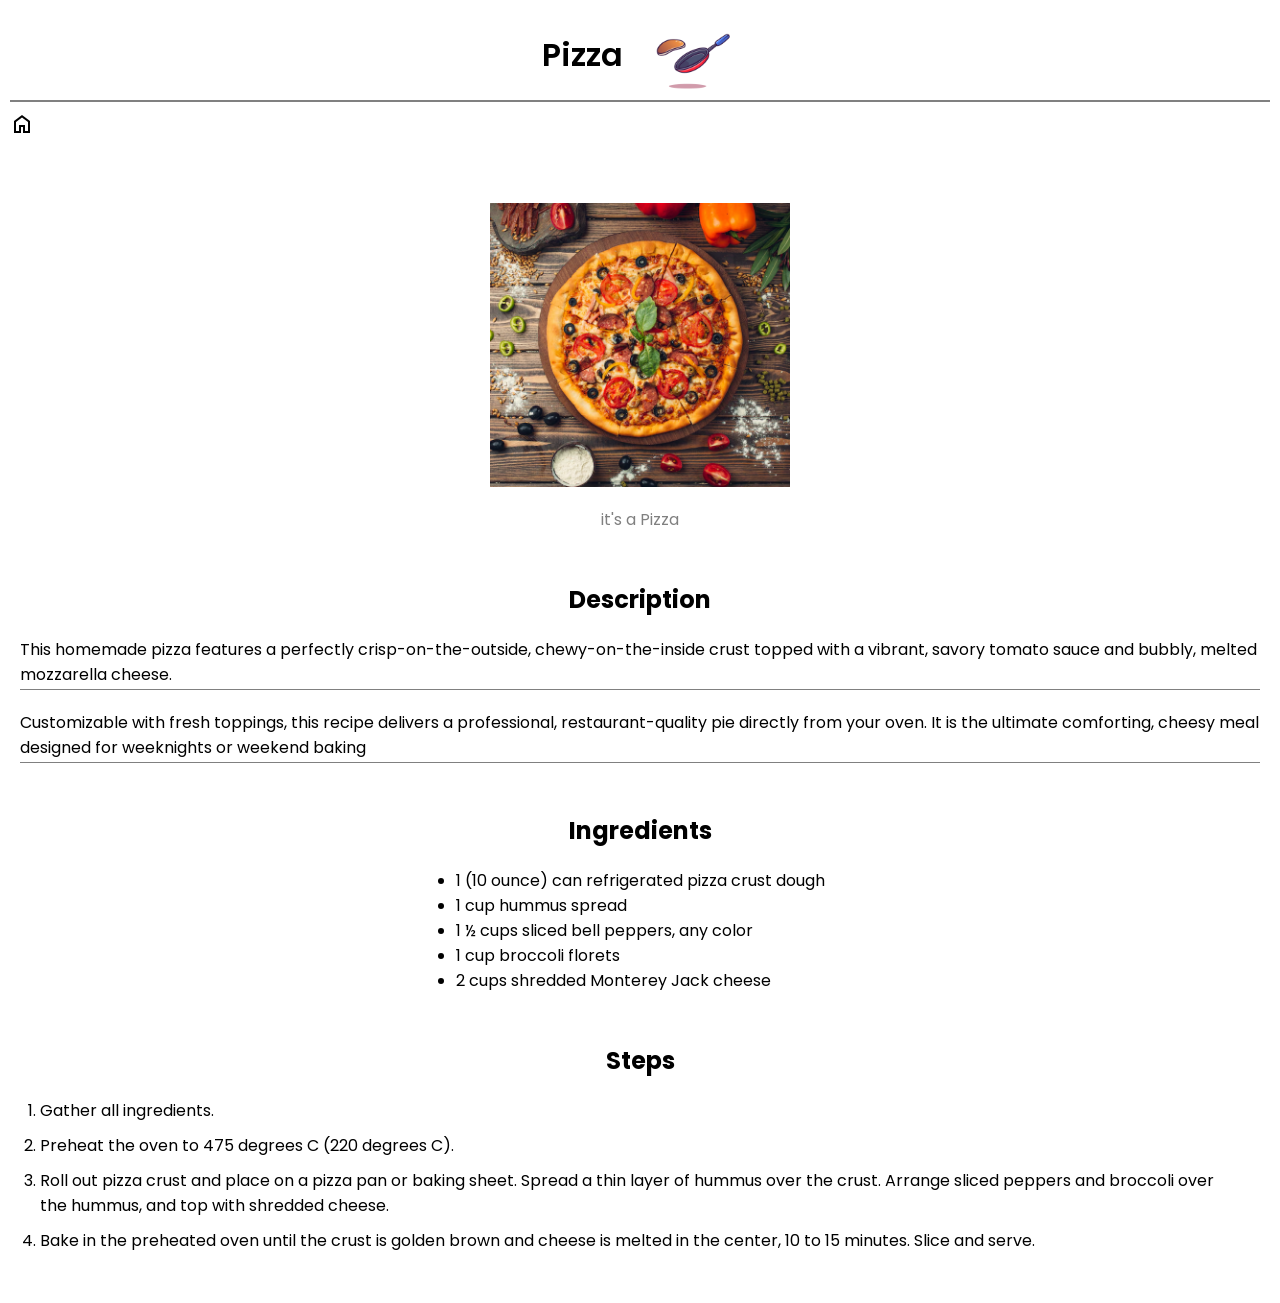
<file: recipes/pizza.html>
<!DOCTYPE html>
<html lang="en">
<head>
    <meta charset="UTF-8">
    <meta name="viewport" content="width=device-width, initial-scale=1.0">
    <title>Pizza | Odin Recipes</title>
    <link rel="stylesheet" href="../css/style.css">
</head>
<body>
    <header class="flex">
        <div class="itemcontainer">
            <h1 class="top-heading">Pizza</h1>
            <img height="90"
                src="../images/pancake-floating-with-pan-cartoon-vector-icon-illustration-food-object-icon-concept-isolated-premium-vector-flat-cartoon-style.png"
                alt="a pan with red base and blue grip tosing a pancake in air">
        </div>
        <div class="Home">
            <a href="../index.html"><svg xmlns="http://www.w3.org/2000/svg" height="24px" viewBox="0 -960 960 960" width="24px" fill="#00000"><path d="M240-200h120v-240h240v240h120v-360L480-740 240-560v360Zm-80 80v-480l320-240 320 240v480H520v-240h-80v240H160Zm320-350Z"/></svg></a>
        </div>
    </header>
    <main>
        <section class="dish-img mb flex-dishes">
            <img src="../images/pizza-pizza-filled-with-tomatoes-salami-olives_140725-1200.avif" alt="a 8 slice pizza with lots of toppings on top. on a wooden plate. with vegetables around it.">
            <p>it's a Pizza</p>
        </section>
        <section class="Description mb flex-dishes">
            <h2>Description</h2>
            <div class="descinpara">
                <p>This homemade pizza features a perfectly crisp-on-the-outside, chewy-on-the-inside crust topped with a vibrant, savory tomato sauce and bubbly, melted mozzarella cheese.</p>
                <p>Customizable with fresh toppings, this recipe delivers a professional, restaurant-quality pie directly from your oven. It is the ultimate comforting, cheesy meal designed for weeknights or weekend baking</p>
            </div>
        </section>
        <section class="mb flex-dishes">
            <h2>Ingredients</h2>
            <ul class="descinpara int">
                <li>1 (10 ounce) can refrigerated pizza crust dough</li>
                <li>1 cup hummus spread</li>
                <li>1 ½ cups sliced bell peppers, any color</li>
                <li>1 cup broccoli florets</li>
                <li>2 cups shredded Monterey Jack cheese</li>
            </ul>
        </section>
        <section class="mb flex-dishes">
            <h2>Steps</h2>
            <ol class="steps descinpara">
                <li>Gather all ingredients.</li>
                <li>Preheat the oven to 475 degrees C (220 degrees C).</li>
                <li>Roll out pizza crust and place on a pizza pan or baking sheet. Spread a thin layer of hummus over the crust. Arrange sliced peppers and broccoli over the hummus, and top with shredded cheese.</li>
                <li>Bake in the preheated oven until the crust is golden brown and cheese is melted in the center, 10 to 15 minutes. Slice and serve.</li>
            </ol>
        </section>
    </main>
</body>
</html>
</file>
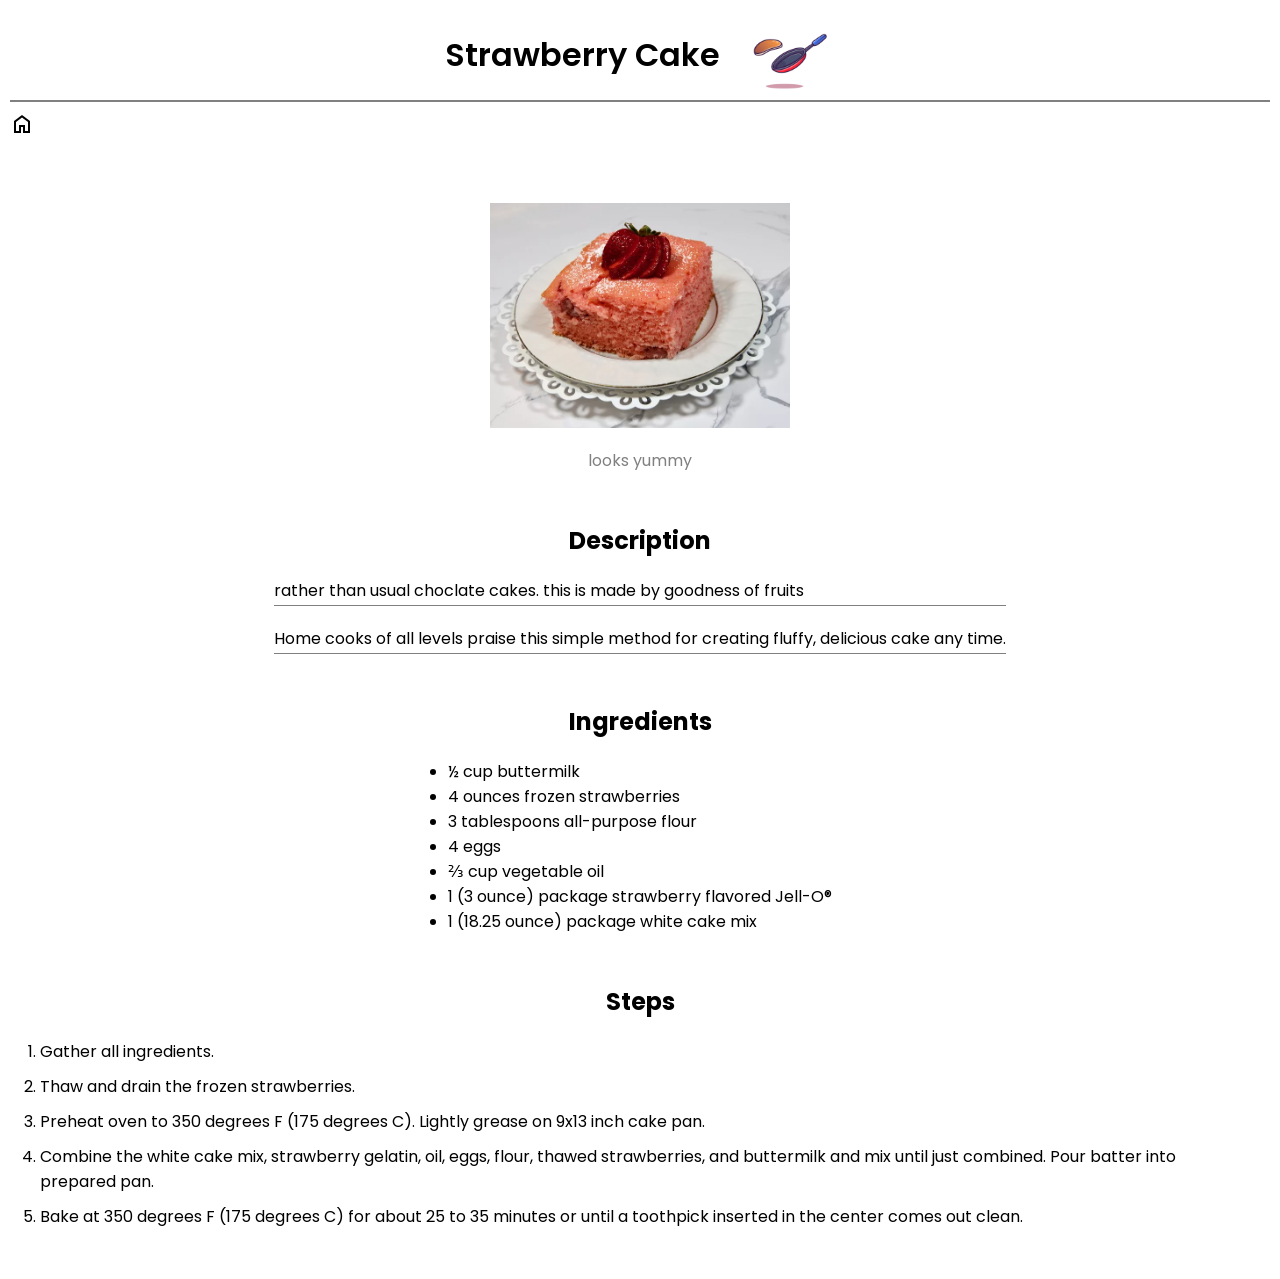
<file: recipes/strawberrycake.html>
<!DOCTYPE html>
<html lang="en">
<head>
    <meta charset="UTF-8">
    <meta name="viewport" content="width=device-width, initial-scale=1.0">
    <title>Strawberrycake | Odin Recipes</title>
    <link rel="stylesheet" href="../css/style.css">
</head>
<body>
    <header class="flex">
        <div class="itemcontainer">
            <h1 class="top-heading">Strawberry Cake</h1>
            <img height="90"
                src="../images/pancake-floating-with-pan-cartoon-vector-icon-illustration-food-object-icon-concept-isolated-premium-vector-flat-cartoon-style.png"
                alt="a pan with red base and blue grip tosing a pancake in air">
        </div>
        <div class="Home">
            <a href="../index.html"><svg xmlns="http://www.w3.org/2000/svg" height="24px" viewBox="0 -960 960 960" width="24px" fill="#00000"><path d="M240-200h120v-240h240v240h120v-360L480-740 240-560v360Zm-80 80v-480l320-240 320 240v480H520v-240h-80v240H160Zm320-350Z"/></svg></a>
        </div>
    </header>
    <main>
        <section class="dish-img mb flex-dishes">
            <img src="../images/7333strawberry-cake-ilutzflcat4x3-6cbaf6b747ae4a1c971b56fc32a4ca5f.webp" alt="a pink color strawberry floured cake with a strawberry on top of it. lying in a white plate">
            <p>looks yummy</p>
        </section>
        <section class="Description mb flex-dishes">
            <h2>Description</h2>
            <div class="descinpara">
                <p>rather than usual choclate cakes. this is made by goodness of fruits</p>
                <p>Home cooks of all levels praise this simple method for creating fluffy, delicious cake any time.</p>
            </div>
        </section>
        <section class="mb flex-dishes">
            <h2>Ingredients</h2>
            <ul class="descinpara int">
                <li>½ cup buttermilk</li>
                <li>4 ounces frozen strawberries</li>
                <li>3 tablespoons all-purpose flour</li>
                <li>4 eggs</li>
                <li>⅔ cup vegetable oil</li>
                <li>1 (3 ounce) package strawberry flavored Jell-O®</li>
                <li>1 (18.25 ounce) package white cake mix</li>
            </ul>
        </section>
        <section class="mb flex-dishes">
            <h2>Steps</h2>
            <ol class="steps descinpara">
                <li>Gather all ingredients.</li>
                <li>Thaw and drain the frozen strawberries.</li>
                <li>Preheat oven to 350 degrees F (175 degrees C). Lightly grease on 9x13 inch cake pan.</li>
                <li>Combine the white cake mix, strawberry gelatin, oil, eggs, flour, thawed strawberries, and buttermilk and mix until just combined. Pour batter into prepared pan.</li>
                <li>Bake at 350 degrees F (175 degrees C) for about 25 to 35 minutes or until a toothpick inserted in the center comes out clean.</li>
            </ol>
        </section>
    </main>
</body>
</html>
</file>
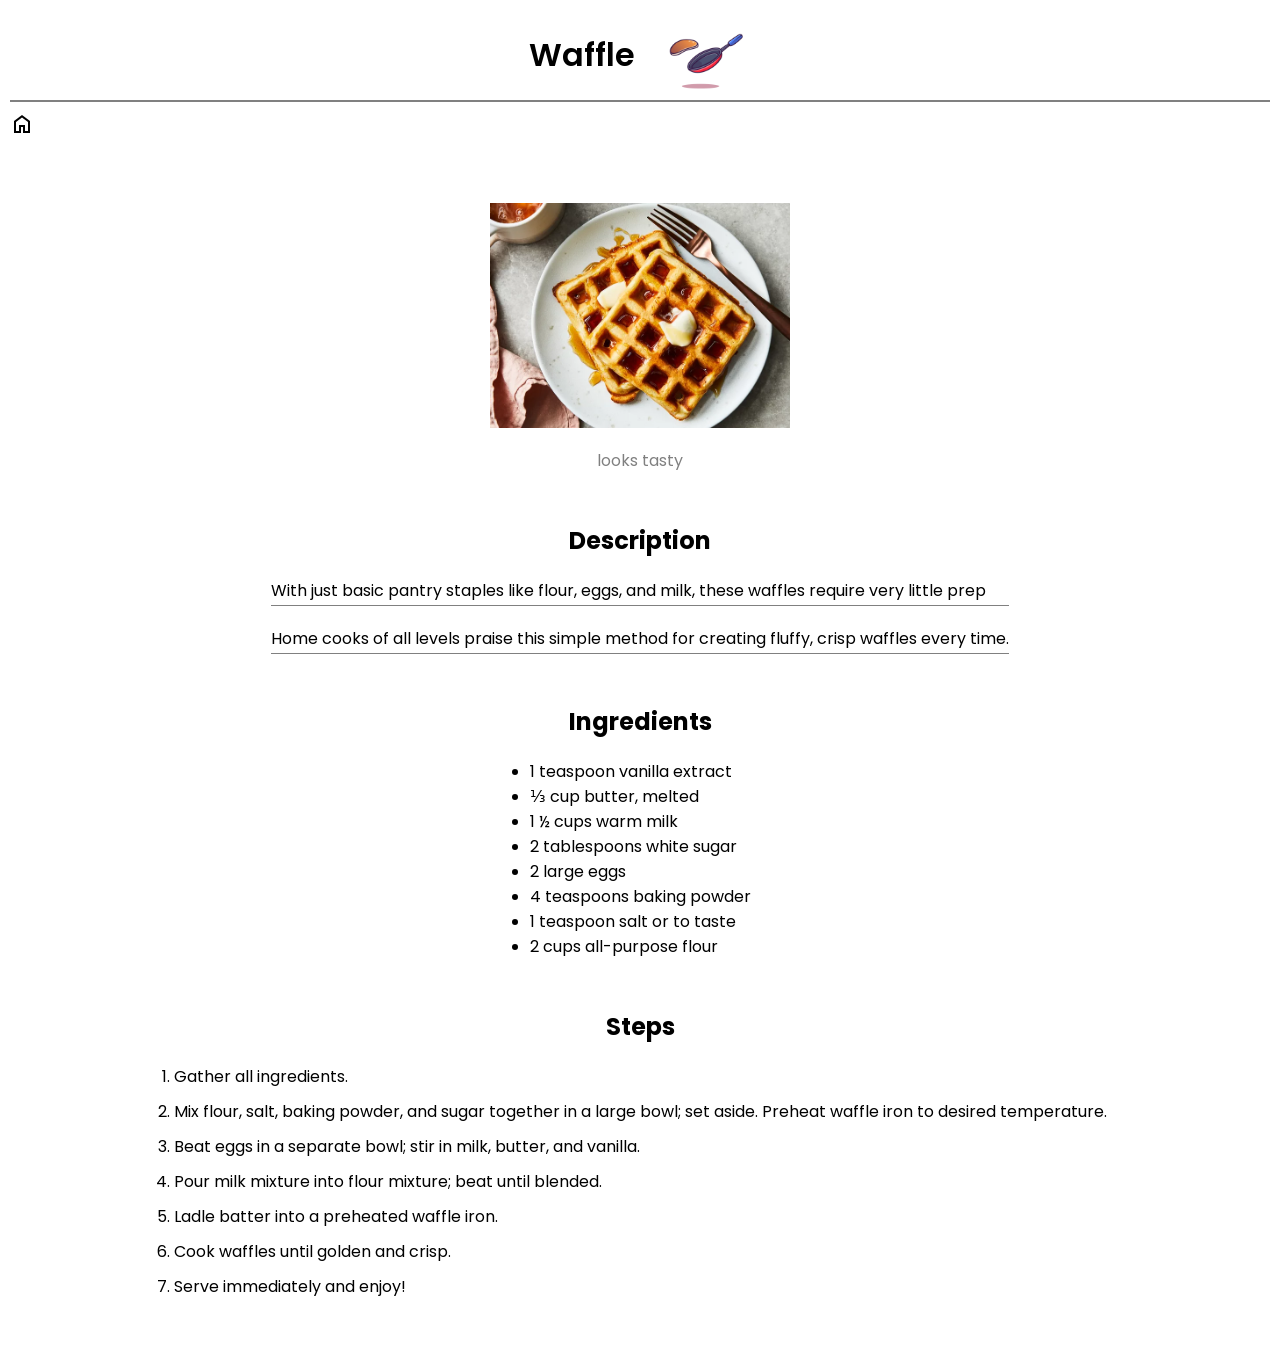
<file: recipes/waffle.html>
<!DOCTYPE html>
<html lang="en">
<head>
    <meta charset="UTF-8">
    <meta name="viewport" content="width=device-width, initial-scale=1.0">
    <title>Waffle | Odin Recipes</title>
    <link rel="stylesheet" href="../css/style.css">
</head>
<body>
    <header class="flex">
        <div class="itemcontainer">
            <h1 class="top-heading">Waffle</h1>
            <img height="90"
                src="../images/pancake-floating-with-pan-cartoon-vector-icon-illustration-food-object-icon-concept-isolated-premium-vector-flat-cartoon-style.png"
                alt="a pan with red base and blue grip tosing a pancake in air">
        </div>
        <div class="Home">
            <a href="../index.html"><svg xmlns="http://www.w3.org/2000/svg" height="24px" viewBox="0 -960 960 960" width="24px" fill="#00000"><path d="M240-200h120v-240h240v240h120v-360L480-740 240-560v360Zm-80 80v-480l320-240 320 240v480H520v-240h-80v240H160Zm320-350Z"/></svg></a>
        </div>
    </header>
    <main>
        <section class="dish-img mb flex-dishes">
            <img src="../images/20513-classic-waffles-mfs-025-4x3-81c0f0ace44d480ca69dd5f2c949731a.webp" alt="a waffle with choclate content inside and butter on top. lying on a white plate with a spoon lying beside it">
            <p>looks tasty</p>
        </section>
        <section class="Description mb flex-dishes">
            <h2>Description</h2>
            <div class="descinpara">
                <p>With just basic pantry staples like flour, eggs, and milk, these waffles require very little prep</p>
                <p>Home cooks of all levels praise this simple method for creating fluffy, crisp waffles every time.</p>
            </div>
        </section>
        <section class="mb flex-dishes">
            <h2>Ingredients</h2>
            <ul class="descinpara int">
                <li>1 teaspoon vanilla extract</li>
                <li>⅓ cup butter, melted</li>
                <li>1 ½ cups warm milk</li>
                <li>2 tablespoons white sugar</li>
                <li>2 large eggs</li>
                <li>4 teaspoons baking powder</li>
                <li>1 teaspoon salt or to taste</li>
                <li>2 cups all-purpose flour</li>
            </ul>
        </section>
        <section class="mb flex-dishes">
            <h2>Steps</h2>
            <ol class="steps descinpara">
                <li>Gather all ingredients.</li>
                <li>Mix flour, salt, baking powder, and sugar together in a large bowl; set aside. Preheat waffle iron to desired temperature.</li>
                <li>Beat eggs in a separate bowl; stir in milk, butter, and vanilla.</li>
                <li>Pour milk mixture into flour mixture; beat until blended.</li>
                <li>Ladle batter into a preheated waffle iron.</li>
                <li>Cook waffles until golden and crisp.</li>
                <li>Serve immediately and enjoy!</li>
            </ol>
        </section>
    </main>
</body>
</html>
</file>
<file: css/style.css>
@import url('https://fonts.googleapis.com/css2?family=Poppins:ital,wght@0,100;0,200;0,300;0,400;0,500;0,600;0,700;0,800;0,900;1,100;1,200;1,300;1,400;1,500;1,600;1,700;1,800;1,900&display=swap');

*{
    margin: 0;
    padding: 0;
    box-sizing: border-box;
    font-family: "Poppins", sans-serif;
}

.flex{
    display: flex;
    flex-direction: column;
    padding: 10px 10px;
    margin-bottom: 50px;
}

.itemcontainer{
    display: flex;
    width: 100%;
    justify-content: center;
    align-items: center;
    gap: 2vw;
    border-bottom: 2px solid gray;
    margin-bottom: 10px;
}

.top-heading{
    text-wrap-mode: nowrap;
    font-weight: 600;
}

@media screen and (max-width: 380px) {
  .top-heading{
    font-size: 1.5rem;
  }
}

.flex-dishes{
  display: flex;
  flex-direction: column;
  gap: 20px;
  align-items: center;
  width: 100%;
}

.mb{
  margin-bottom: 50px;
}

.dish-img img{
  width: 300px;
}

.dish-img p{
  color: gray;
}

.Description{
  padding: 0px 20px;
}

.descinpara p{
  padding-bottom: 2px;
  border-bottom: 0.5px solid gray;
}

.descinpara p:first-of-type{
  margin-bottom: 20px;
}

.steps{
  padding: 0px 40px;
  display: flex;
  flex-direction: column;
  gap: 10px;
}

#width-as-needed{
  width: fit-content;
}

a{
  text-decoration: none;
}

#dishname{
  color: black;
  font-weight: 600;
}

.main{
  display: flex;
  flex-wrap: wrap;
  justify-content: center;
  gap: 60px;
}

.img1{
  background: url("../images/20513-classic-waffles-mfs-025-4x3-81c0f0ace44d480ca69dd5f2c949731a.webp");
}

.img2{
  background: url("../images/7333strawberry-cake-ilutzflcat4x3-6cbaf6b747ae4a1c971b56fc32a4ca5f.webp");
}

.img3{
   background: url("../images/pizza-pizza-filled-with-tomatoes-salami-olives_140725-1200.avif");
}

.home-img-container{
  width: 300px;
  height: 300px;
  overflow: hidden;
  background-size: cover;
  background-position: center;
  background-repeat: no-repeat;
  border-radius: 50%;
}



.int{
  padding: 0px 20px;
}
</file>
